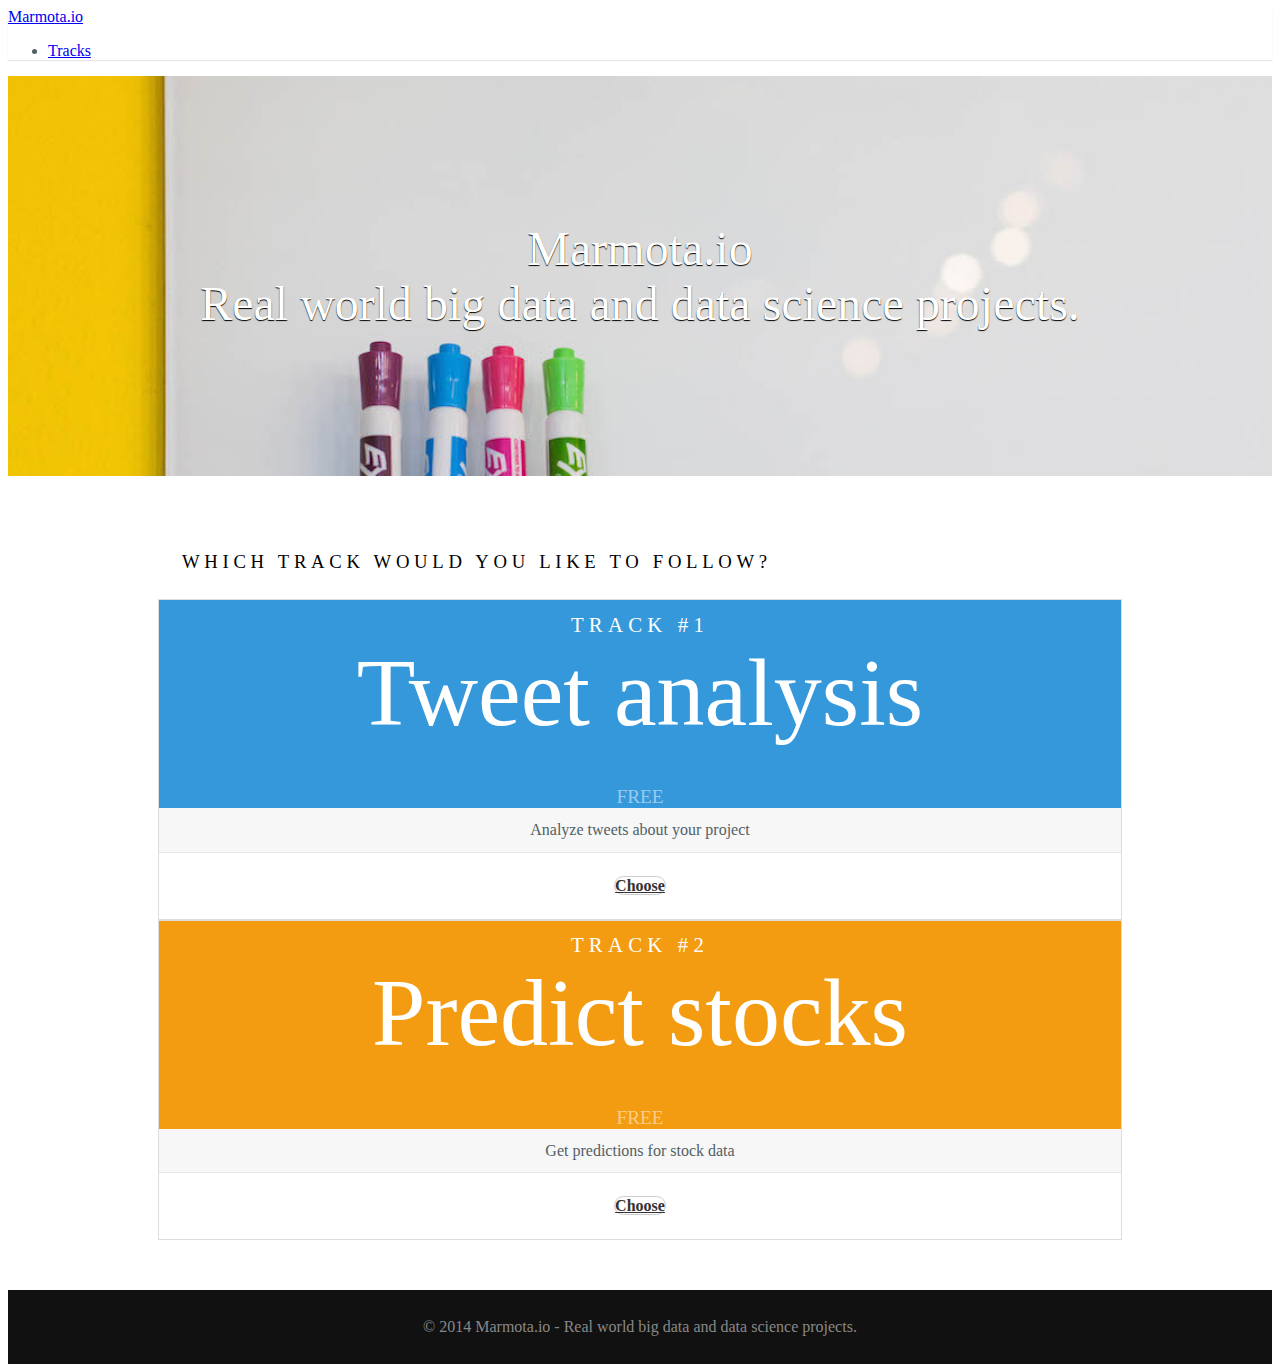
<file: index.html>
<!DOCTYPE html>
<html lang="en">

<head>
    <meta charset="utf-8">
    <meta name="viewport" content="width=device-width, initial-scale=1.0">
    <meta name="description" content="Marmota.io teaches you real worl big data and data science projects">
    <title>Marmota.io | Learn real world big data and data science projects</title>
    <link rel="shortcut icon" href="http://faviconist.com/icons/55a608a7acd0e6315b94518e86e772c0/favicon.ico" />
    <link rel="stylesheet" href="http://yui.yahooapis.com/pure/0.5.0/pure-min.css">
    <link rel="stylesheet" href="http://yui.yahooapis.com/pure/0.5.0/grids-responsive-min.css">
    <link rel="stylesheet" href="assets/css/main.css">
    <script src="assets/js/main.js" type="text/javascript"></script>
</head>
<body>

    <div class="pure-menu pure-menu-open pure-menu-horizontal">
        <a href="#" class="pure-menu-heading">Marmota.io</a>
        <ul>
            <li class="pure-menu-selected"><a href="index.html">Tracks</a></li>
        </ul>
    </div>

    <div class="banner">
        <h1 class="banner-head">
            Marmota.io<br>
            Real world big data and data science projects.
        </h1>

    </div>

    <div class="l-content">
        <div class="information pure-g">
            <div class="pure-u-1 pure-u-md-1-1">
                <div class="l-box">
                    <h3 class="information-head">Which track would you like to follow?</h3>
                </div>
            </div>
        </div>
        <div class="tracks pure-g">

            <div class="pure-u-1 pure-u-md-1-2">
                <div class="track track-tweetAnalysis">
                    <div class="track-header">
                        <h2>Track #1</h2>

                        <span class="track-price">
                            Tweet analysis <span>free</span>
                        </span>
                    </div>

                    <ul class="track-list">
                        <li>Analyze tweets about your project</li>
                    </ul>

                    <a class="button-choose pure-button" id="tweetAnalysis" value="tweetAnalysis" href="http://marmota.usefedora.com/course/twitterAnalysis/">Choose</a>
                </div>
            </div>

            <div class="pure-u-1 pure-u-md-1-2">
                <div class="track track-stockPrediction">
                    <div class="track-header">
                        <h2>Track #2</h2>

                        <span class="track-price">
                            Predict stocks <span>free</span>
                        </span>
                    </div>

                    <ul class="track-list">
                        <li>Get predictions for stock data</li>
                    </ul>

                    <a class="button-choose pure-button" id="stockPrediction" value="stockPrediction" href="mail.html">Choose</a>
                </div>
            </div>
        </div> <!-- end tracks -->



        <div class="footer l-box">
            <p>
                &copy; 2014 Marmota.io - Real world big data and data science projects.
            </p>
        </div>

        <script type="text/javascript">
        window.analytics=window.analytics||[],window.analytics.methods=["identify","group","track","page","pageview","alias","ready","on","once","off","trackLink","trackForm","trackClick","trackSubmit"],window.analytics.factory=function(t){return function(){var a=Array.prototype.slice.call(arguments);return a.unshift(t),window.analytics.push(a),window.analytics}};for(var i=0;i<window.analytics.methods.length;i++){var key=window.analytics.methods[i];window.analytics[key]=window.analytics.factory(key)}window.analytics.load=function(t){if(!document.getElementById("analytics-js")){var a=document.createElement("script");a.type="text/javascript",a.id="analytics-js",a.async=!0,a.src=("https:"===document.location.protocol?"https://":"http://")+"cdn.segment.com/analytics.js/v1/"+t+"/analytics.min.js";var n=document.getElementsByTagName("script")[0];n.parentNode.insertBefore(a,n)}},window.analytics.SNIPPET_VERSION="2.0.9",
        window.analytics.load("HPsNH111V1");
        window.analytics.page("Start");

        var tweetAnalysisLink = document.getElementById('tweetAnalysis');
        var stockPredictionLink = document.getElementById('stockPrediction');

        tweetAnalysisLink.addEventListener('click', function () {
            docCookies.setItem(marmotaTrack,tweetAnalysisLink.id);
            window.analytics.trackLink(tweetAnalysisLink, 'Track selected', {marmotaTrack: tweetAnalysisLink.id});
        });

        stockPredictionLink.addEventListener('click', function () {
            docCookies.setItem(marmotaTrack,stockPredictionLink.id);
            window.analytics.trackLink(stockPredictionLink, 'Track selected', {marmotaTrack: stockPredictionLink.id});
        });

        </script>

    </body>
    </html>
</file>
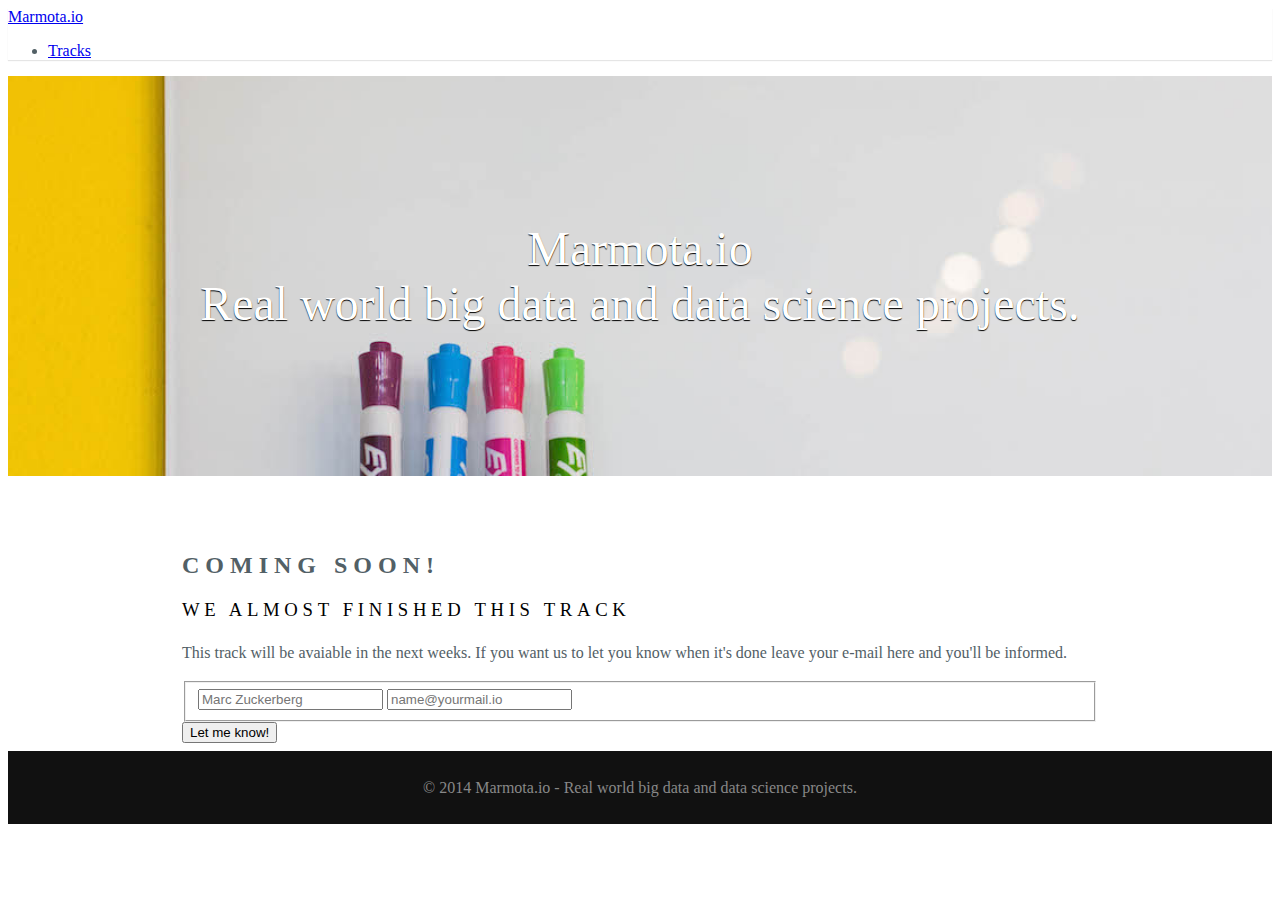
<file: mail.html>
<!DOCTYPE html>
<html lang="en">

<head>
    <meta charset="utf-8">
    <meta name="viewport" content="width=device-width, initial-scale=1.0">
    <meta name="description" content="Marmota.io teaches you real worl big data and data science projects">
    <title>Marmota.io | Learn real world big data and data science projects</title>
    <link rel="shortcut icon" href="http://faviconist.com/icons/55a608a7acd0e6315b94518e86e772c0/favicon.ico" />
    <link rel="stylesheet" href="http://yui.yahooapis.com/pure/0.5.0/pure-min.css">
    <link rel="stylesheet" href="http://yui.yahooapis.com/pure/0.5.0/grids-responsive-min.css">
    <link rel="stylesheet" href="assets/css/main.css">
    <script src="//ajax.googleapis.com/ajax/libs/jquery/2.1.1/jquery.min.js"></script>
    <script src="assets/js/main.js" type="text/javascript"></script>
</head>
<body>

    <div class="pure-menu pure-menu-open pure-menu-horizontal">
        <a href="#" class="pure-menu-heading">Marmota.io</a>
        <ul>
            <li class="pure-menu-selected"><a href="index.html">Tracks</a></li>
        </ul>
    </div>

    <div class="banner">
        <h1 class="banner-head">
            Marmota.io<br>
            Real world big data and data science projects.
        </h1>

    </div>

    <div class="information pure-g">
        <div class="pure-u-1 pure-u-md-1-1">
            <div class="l-box">
                <h2>Coming soon!</h2>
                <h3 class="information-head">We almost finished this track</h3>
                <p>
                    This track will be avaiable in the next weeks. If you want us to let you know when it's done leave your e-mail here and you'll be informed.
                </p>
               <form class="pure-form" id="mailForm" method="GET" action="index.html">
                <fieldset class="pure-group">
                    <input type="text" id ="username" class="pure-input-1-2" placeholder="Marc Zuckerberg">
                    <input type="email" id ="email" class="pure-input-1-2" placeholder="name@yourmail.io">
                </fieldset>

                <button type="submit" id="submitButton" class="pure-button pure-input-1-2 pure-button-primary">Let me know!</button>
            </form>

        </div>
    </div>

</div> <!-- end information -->
</div> <!-- end l-content -->



<div class="footer l-box">
    <p>
        &copy; 2014 Marmota.io - Real world big data and data science projects.
    </p>
</div>
<script type="text/javascript">
window.analytics=window.analytics||[],window.analytics.methods=["identify","group","track","page","pageview","alias","ready","on","once","off","trackLink","trackForm","trackClick","trackSubmit"],window.analytics.factory=function(t){return function(){var a=Array.prototype.slice.call(arguments);return a.unshift(t),window.analytics.push(a),window.analytics}};for(var i=0;i<window.analytics.methods.length;i++){var key=window.analytics.methods[i];window.analytics[key]=window.analytics.factory(key)}window.analytics.load=function(t){if(!document.getElementById("analytics-js")){var a=document.createElement("script");a.type="text/javascript",a.id="analytics-js",a.async=!0,a.src=("https:"===document.location.protocol?"https://":"http://")+"cdn.segment.com/analytics.js/v1/"+t+"/analytics.min.js";var n=document.getElementsByTagName("script")[0];n.parentNode.insertBefore(a,n)}},window.analytics.SNIPPET_VERSION="2.0.9",
window.analytics.load("HPsNH111V1");
window.analytics.page("Mail");

var submitButton = document.getElementById('submitButton');
var track = docCookies.getItem(marmotaTrack);
var form = document.getElementById('mailForm');

$(function() {
    $('mailForm').delay(5000).submit();
});

submitButton.addEventListener('click', function () {
    var userEmail = document.getElementById("email").value;
    var userName = document.getElementById("username").value;
    docCookies.setItem(marmotaMail,userEmail);
    docCookies.setItem(marmotaName,userName);
    window.analytics.identify({name: userName, email: userEmail, Track: track});
    window.analytics.trackForm(form, 'Email submitted', {name: userName, email: userEmail, Track: track});
});
</script>

</body>
</html>
</file>
<file: assets/css/main.css>
/*
 * -- BASE STYLES --
 * Most of these are inherited from Base, but I want to change a few.
 */
 body {
    color: #526066;
}

h2, h3 {
    letter-spacing: 0.25em;
    text-transform: uppercase;
    font-weight: 600;
}

p {
    line-height: 1.6em;
}


/*
 * -- Layout Styles --
 */
 .l-content {
    margin: 0 auto;
}

.l-box {
    padding: 0.5em 2em;
}

/*
 * -- MENU STYLES --
 * Make the menu have a very faint box-shadow.
 */
 .pure-menu {
    box-shadow: 0 1px 1px rgba(0,0,0, 0.10);
}


/*
 * -- BANNER --
 * The top banner with the headings. By using a combination
 * of `display: table;` and `display: table-cell;`, we can
 * vertically center the text.
 */

 .banner {
    background: transparent url('../images/home.jpg') 0 0 no-repeat fixed;
    text-align: center;
    background-size: cover;
    filter: progid:DXImageTransform.Microsoft.AlphaImageLoader(src='http://24.media.tumblr.com/ccb268832580ac12951828a1c179de69/tumblr_mo2xbk8JUK1st5lhmo1_1280.jpg', sizingMethod='scale');

    height: 200px;
    width: 100%;
    margin-bottom: 3em;
    display: table;
}

.banner-head {
    display: table-cell;
    vertical-align: middle;
    margin-bottom: 0;
    font-size: 2em;
    color: white;
    font-weight: 500;
    text-shadow: 0 1px 1px black;
}



/*
 * -- PRICING TABLE WRAPPER --
 * This element wraps up all the pricing table elements
 */
 .tracks,
 .information {
    max-width: 980px;
    margin: 0 auto;
}
.tracks {
    margin-bottom: 3.125em;
    text-align: center;
}

/*
 * -- PRICING TABLE  --
 * Every pricing table has the .track class
 */
 .track {
    border: 1px solid #ddd;
    margin: 0 0.5em 2em;
    padding: 0 0 3em;
}

/*
 * -- PRICING TABLE HEADER COLORS --
 * Choose a different color based on the type of pricing table.
 */
.track-tweetAnalysis .track-header {
    background: #3498db;
}

.track-stockPrediction .track-header {
    background: #f39c12;
}

/*
 * -- PRICING TABLE HEADER --
 * By default, a header is black/white, and has some styles for its <h2> name.
 */
 .track-header {
    background: #111;
    color: #fff;
}
.track-header h2 {
    margin: 0;
    padding-top: 0.6em;
    font-size: 1.3em;
    font-weight: normal;

}

.track-header.level h2 {
    color: #7f8c8d;

}


/*
 * -- PRICING TABLE PRICE --
 * Styles for the price and the corresponding <span>per month</span>
 */
 .track-price {
    font-size: 6em;
    margin: 0.2em 0 0;
    font-weight: 100;
}
.track-price span {
    display: block;
    text-transform: uppercase;
    font-size: 0.2em;
    padding-top: 2em;
    font-weight: 400;
    color: rgba(255, 255, 255, 0.5);
    *color: #fff;
}



/*
 * -- PRICING TABLE LIST --
 * Each pricing table has a <ul> which is denoted by the .track-list class
 */
 .track-list {
    list-style-type: none;
    margin: 0;
    padding: 0;
    text-align: center;
}


/*
 * -- PRICING TABLE LIST ELEMENTS --
 * Styles for the individual list elements within each pricing table
 */
 .track-list li {
    padding: 0.8em 0;
    background: #f7f7f7;
    border-bottom: 1px solid #e7e7e7;
}


/*
 * -- PRICING TABLE BUTTON --
 * Styles for the "Choose" button at the bottom of a pricing table.
 * This inherits from Pure Button.
 */
 .button-choose {
    border: 1px solid #ccc;
    background: #fff;
    color: #333;
    border-radius: 2em;
    font-weight: bold;
    position: relative;
    bottom: -1.5em;
}

.information-head {
    color: black;
    font-weight: 500;
}

.footer {
    background: #111;
    color: #888;
    text-align: center;
}
.footer a {
    color: #ddd;
}



/*
 * -- TABLET MEDIA QUERIES --
 * On tablets, we want to slightly adjust the size of the banner
 * text and add some vertical space between the various pricing tables
 */
 @media(min-width: 767px) {

    .banner-head {
        font-size: 4em;
    }
    .track {
        margin-bottom: 0;
    }

}

/*
 * -- PHONE MEDIA QUERIES --
 * On phones, we want to reduce the height and font-size of the banner further
 */
 @media (min-width: 480px) {
    .banner {
        height: 400px;
    }
    .banner-head {
        font-size: 3em;
    }
}
</file>
